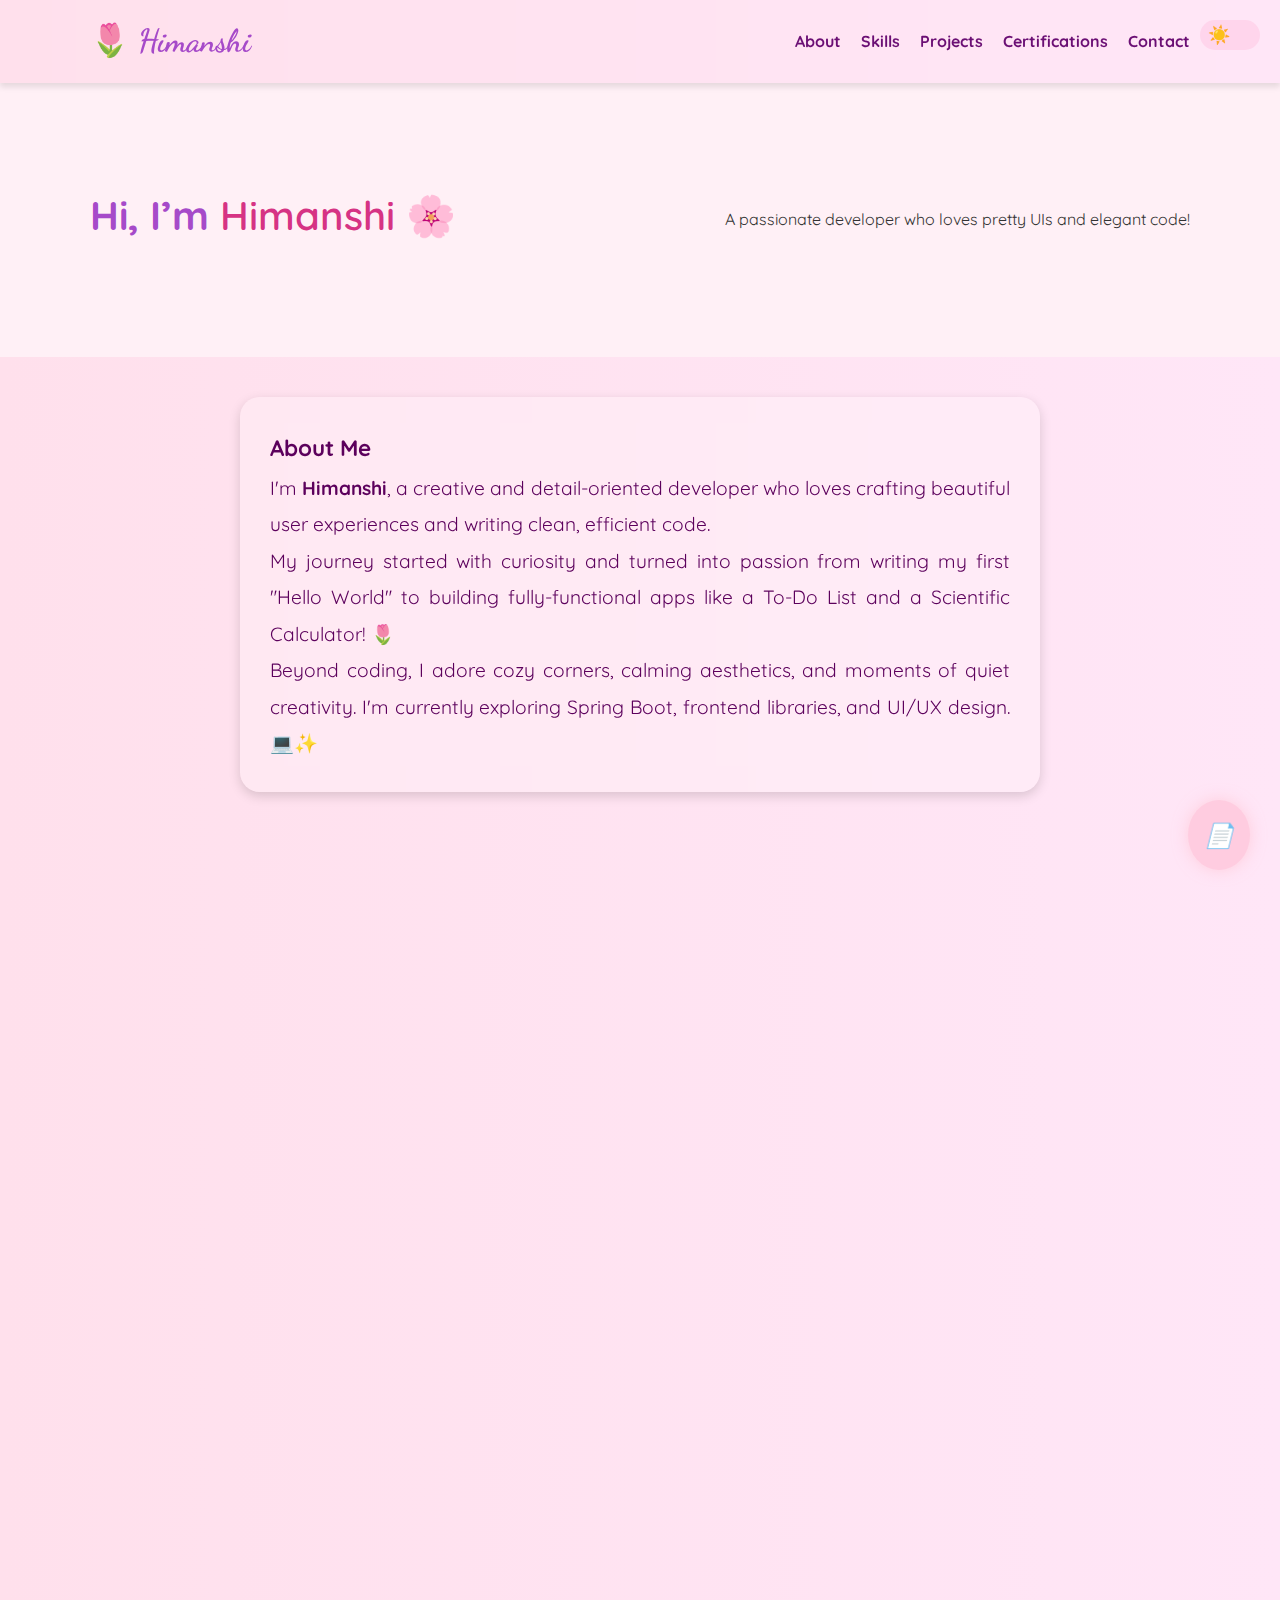
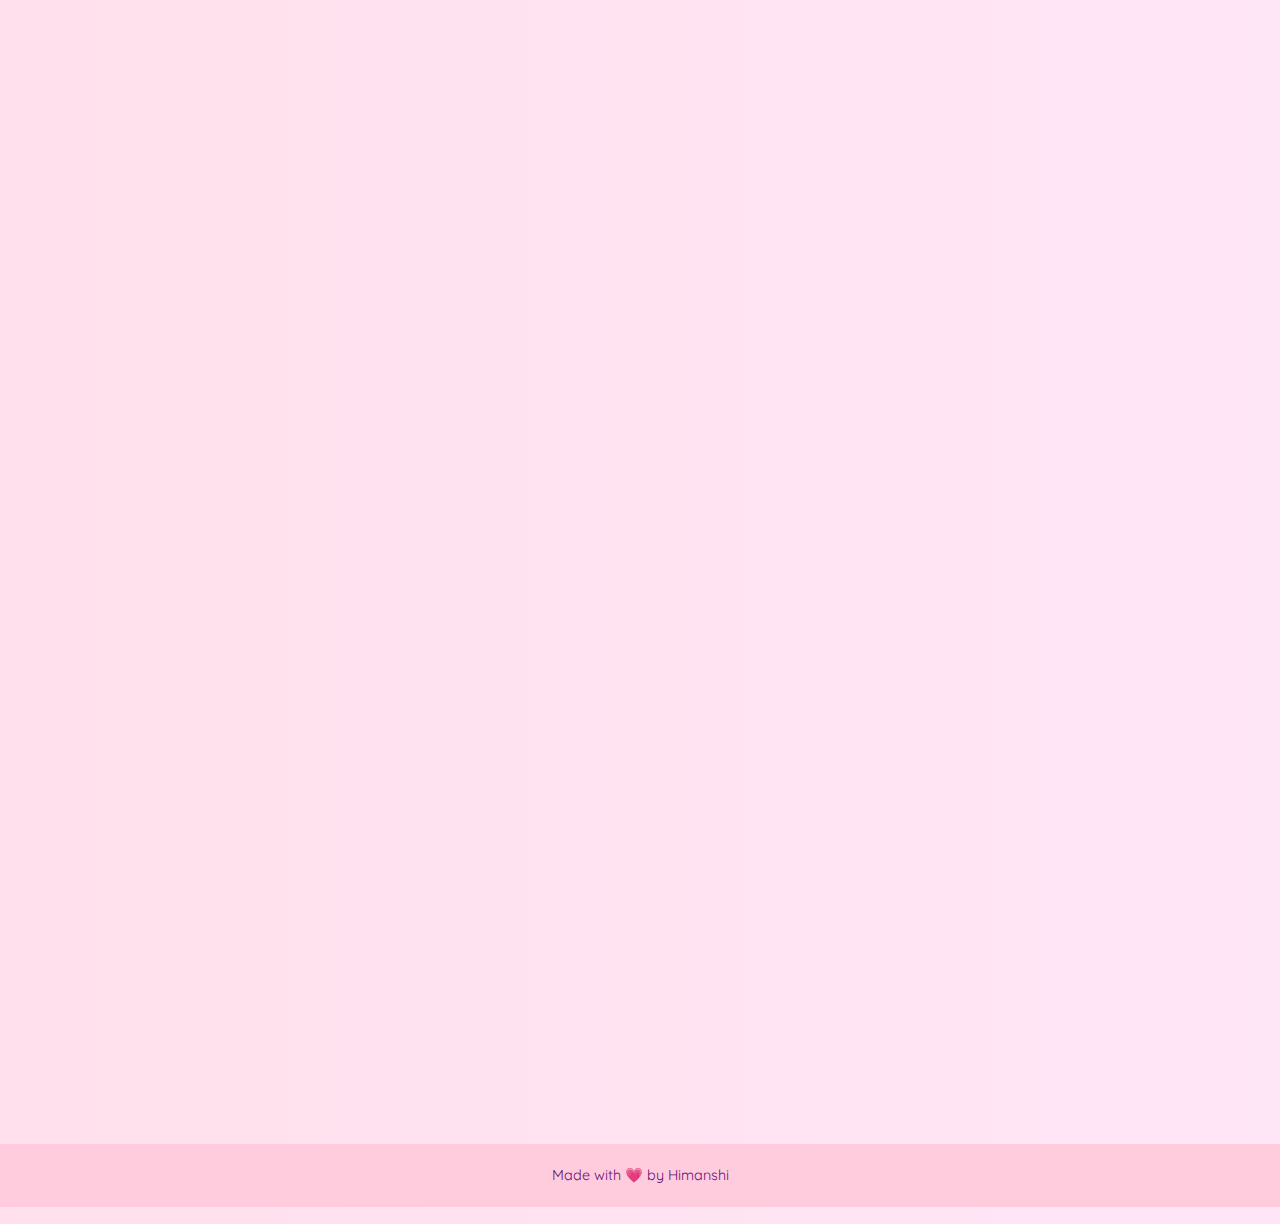
<file: docs/index.html>
<!-- index.html -->
<!DOCTYPE html>
<html lang="en">
<head>
  <meta charset="UTF-8" />
  <meta name="viewport" content="width=device-width, initial-scale=1.0" />
  <title>Himanshi's Portfolio 🌸</title>
  <!-- AOS CSS -->
  <link href="https://cdn.jsdelivr.net/npm/aos@2.3.4/dist/aos.css" rel="stylesheet">
  <link rel="stylesheet" href="style.css" />
 <link href="https://fonts.googleapis.com/css2?family=Dancing+Script&family=Quicksand:wght@400;600&display=swap" rel="stylesheet">
</head>
<body>
  <div class="stars"></div>
  <div class="twinkling"></div>
  
  <nav>
    <div class="container">
      <h1 class="logo">🌷 Himanshi</h1>
      <ul>
        <div class="dark-mode-toggle"></div>
  <label class="switch">
  <input type="checkbox" id="darkModeToggle" />
  <span class="slider-icon">
    <span class="sun-icon">☀️</span>
    <span class="moon-icon">🌙</span>
  </span>
  </label>
<div class="stars"></div>
<div class="twinkling"></div>
        <li><a href="#about">About</a></li>
        <li><a href="#skills">Skills</a></li>
        <li><a href="#projects">Projects</a></li>
        <li><a href="certifications.html">Certifications</a></li>
        <li><a href="#contact">Contact</a></li>
      </ul>
    </div>
  </nav>

  <header>
    <div class="container">
      <h2>Hi, I’m <span class="highlight">Himanshi</span> 🌸</h2>
      <p>A passionate developer who loves pretty UIs and elegant code!</p>
    </div>
  </header>

  <section id="about" class="section glass" data-aos="fade-up" data-aos-duration="1000">
    <h3>About Me</h3>
    <p>
      I'm <strong>Himanshi</strong>, a creative and detail-oriented developer who loves crafting beautiful user experiences and writing clean, efficient code.
    </p>
    <p>
      My journey started with curiosity and turned into passion from writing my first "Hello World" to building fully-functional apps like a To-Do List and a Scientific Calculator! 🌷
    </p>
    <p>
      Beyond coding, I adore cozy corners, calming aesthetics, and moments of quiet creativity. I'm currently exploring Spring Boot, frontend libraries, and UI/UX design. 💻✨
    </p>
  </section>

  <section id="skills" class="section" data-aos="fade-up" data-aos-duration="1000">
    <h3 class="section-title">Skills</h3>
    <div class="skills-container">
      <div class="skill">HTML</div>
      <div class="skill">CSS</div>
      <div class="skill">JavaScript</div>
      <div class="skill">Java</div>
      <div class="skill">C</div>
      <div class="skill">Data Structures</div>
      <div class="skill">OOP</div>
      <div class="skill">Spring Boot</div>
      <div class="skill">Git & GitHub</div>
      <div class="skill">SQL</div>
      <div class="skill">Power BI</div>
    </div>
  </section>

  <section id="projects" class="section" data-aos="fade-left" data-aos-duration="1000">
    <h3 class="section-title">My Projects 💼</h3>
    <div class="project-card">
  <h4>🎓 Student Grievances Cell <span class="date">| May 2023</span></h4>
  <p><strong>Tech Used:</strong> Python, HTML, CSS</p>
  <ul>
    Built a web-based grievance redressal platform for students to confidentially submit complaints.
    Developed backend logic in Python for form handling, admin routing, and status tracking.
    Designed a clean, responsive HTML interface for ease of use.
  </ul>
</div>

<div class="project-card">
  <h4>🧠 Image Generation Using GAN <span class="date">| Jan 2024</span></h4>
  <p><strong>Tech Used:</strong> Python, TensorFlow, NumPy, Matplotlib</p>
  <ul>
    Developed a GAN to generate synthetic images resembling real dataset samples (MNIST).
    Trained the model to improve generator quality over multiple epochs.
    Visualized training progress using loss graphs and real vs. generated image comparisons.
  </ul>
</div>

<div class="project-card">
  <h4>📚 Flamingoooooo – Educational Resource Platform <span class="date">| May 2024</span></h4>
  <p><strong>Tech Used:</strong> HTML, CSS, JavaScript</p>
  <ul>
    Designed and built a responsive platform for study material across JEE, NEET, CLAT, GATE, etc.
    Provided categorized access to PYQs, curated lectures, and exam notes.
    Ensured mobile compatibility and fast load times for a smooth UX.
  </ul>
</div>
    <a href="https://github.com/hi-Soul-Surfer/To-Do-List" class="project-link" target="_blank">
  <div class="project-card">
    <h4>🌼 To-Do List App</h4>
    <p>Prioritized tasks with a smooth UI and filterable list. Built with Java Swing.</p>
  </div>
  </a>

    <a href="https://github.com/hi-Soul-Surfer/Scientific-Calculator-Java" class="project-link" target="_blank">
  <div class="project-card">
    <h4>🧫 Scientific Calculator</h4>
    <p>A modern GUI-based scientific calculator in Java using Swing.</p>
  </div>
</a>

<a href="https://github.com/hi-Soul-Surfer/Portfolio-site" class="project-link" target="_blank">
  <div class="project-card">
    <h4>🎨 Portfolio Website</h4>
      <p>This beautiful personal website (the one you're viewing now!) was handcrafted using HTML, CSS, and JavaScript.</p>
  </div>
</a>

    <div class="project-card">
      <h4>📊 Student Marks Manager</h4>
      <p>A Java-based console project for managing student marks with sorting and search features.</p>
    </div>
  </section>

  <section id="contact" class="section glass" data-aos="fade-up" data-aos-duration="1000">
    <h3>Contact Me 📩</h3>
    <p>Email: sharmaahimanshii731@gmail.com</p>
    <p>GitHub: <a href="https://github.com/hi-Soul-Surfer" target="_blank">github.com/hi-Soul-Surfer</a></p>
    <p>LinkedIn: <a href="https://www.linkedin.com/in/himanshi-sharma731/" target="_blank">linkedin.com/in/himanshi-sharma-731/</a></p>
  </section>

  <footer>
    <p>Made with 💗 by Himanshi</p>
  </footer>

  <!-- Floating resume button -->
<a href="Himanshi_Resume.pdf" download class="floating-resume-btn" title="Download Resume">
  <span class="tooltip">Download Resume</span>
  <i class="resume-icon">📄</i>
</a>

  <!-- Scroll to Top Button -->
  <button id="scrollTopBtn" title="Go to top">⬆️</button>

  <script src="script.js"></script>

  <!-- AOS JS -->
<script src="https://cdn.jsdelivr.net/npm/aos@2.3.4/dist/aos.js"></script>
<script>
  AOS.init();
</script>

<div class="stars"></div>
<div class="twinkling"></div>

<div class="stars"></div>
<div class="stars2"></div>
<div class="stars3"></div>

</body>
</html>
</file>
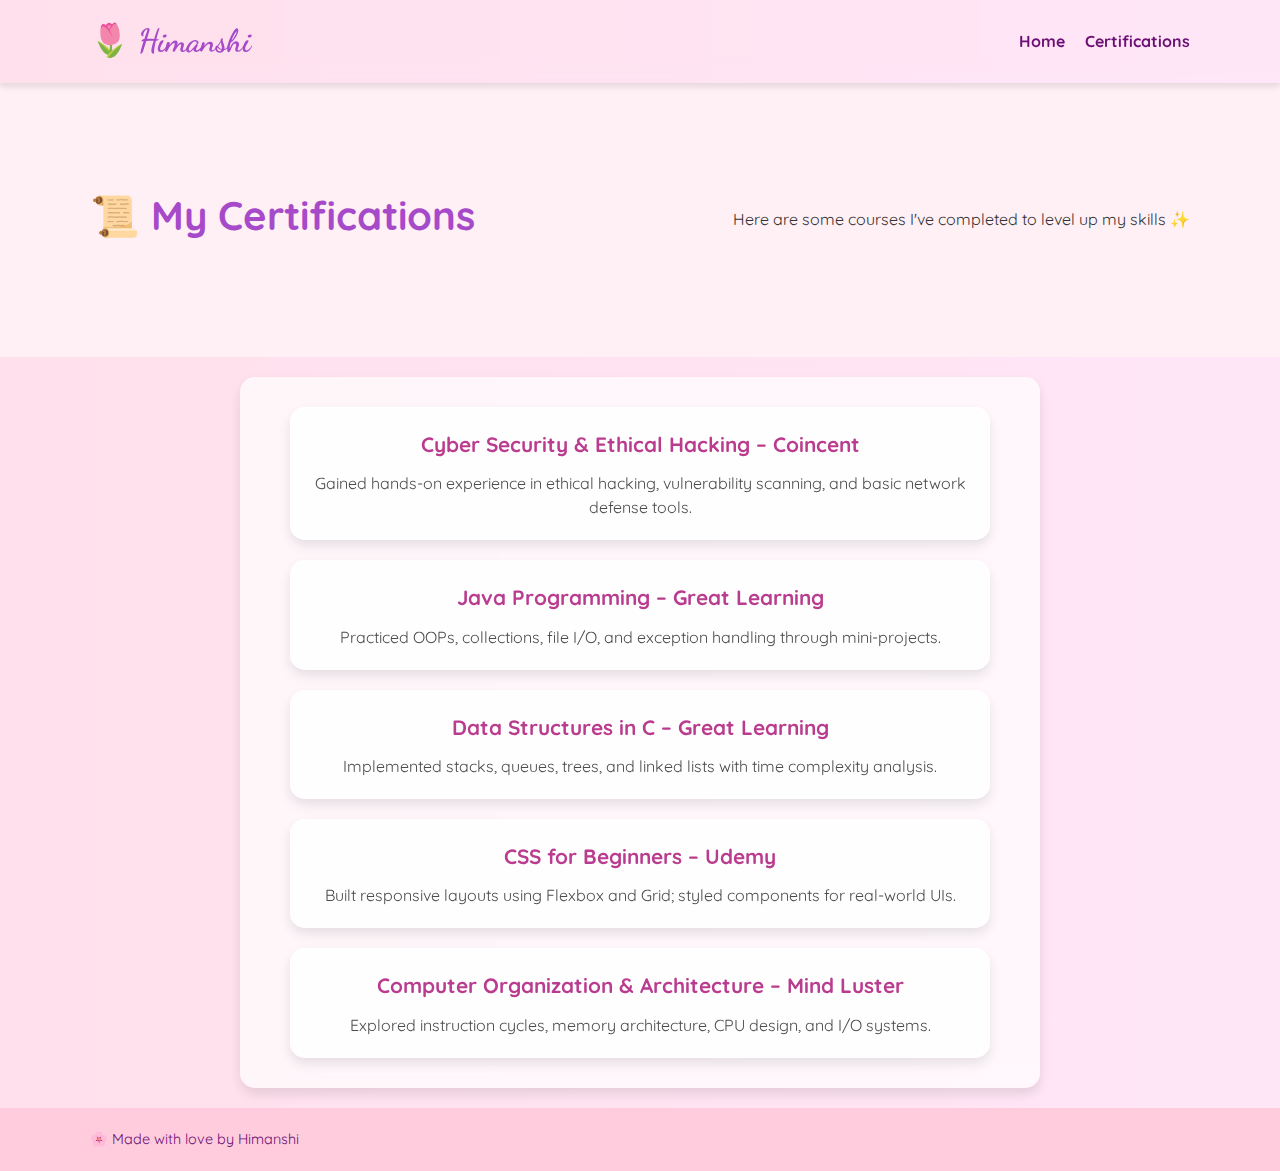
<file: docs/certifications.html>
<!DOCTYPE html>
<html lang="en">
<head>
  <meta charset="UTF-8" />
  <meta name="viewport" content="width=device-width, initial-scale=1.0"/>
  <title>Certifications - Himanshi 🌸</title>
  <link rel="stylesheet" href="style.css"/>
  <link href="https://fonts.googleapis.com/css2?family=Dancing+Script&family=Quicksand:wght@400;600&display=swap" rel="stylesheet">
</head>
<body>

  <nav>
    <div class="container">
      <h1 class="logo">🌷 Himanshi</h1>
      <ul>
        <li><a href="index.html">Home</a></li>
        <li><a href="certifications.html">Certifications</a></li>
      </ul>
    </div>
  </nav>

  <header>
    <div class="container">
      <h2>📜 My Certifications</h2>
      <p>Here are some courses I've completed to level up my skills ✨</p>
    </div>
  </header>

  <section class="section glass">
    <div class="cert-list">
      <div class="cert-card">
        <h3>Cyber Security & Ethical Hacking – Coincent</h3>
        <p>Gained hands-on experience in ethical hacking, vulnerability scanning, and basic network defense tools.</p>
      </div>
      <div class="cert-card">
        <h3>Java Programming – Great Learning</h3>
        <p>Practiced OOPs, collections, file I/O, and exception handling through mini-projects.</p>
      </div>
      <div class="cert-card">
        <h3>Data Structures in C – Great Learning</h3>
        <p>Implemented stacks, queues, trees, and linked lists with time complexity analysis.</p>
      </div>
      <div class="cert-card">
        <h3>CSS for Beginners – Udemy</h3>
        <p>Built responsive layouts using Flexbox and Grid; styled components for real-world UIs.</p>
      </div>
      <div class="cert-card">
        <h3>Computer Organization & Architecture – Mind Luster</h3>
        <p>Explored instruction cycles, memory architecture, CPU design, and I/O systems.</p>
      </div>
    </div>
  </section>

  <footer>
    <div class="container">
      <p>🌸 Made with love by Himanshi</p>
    </div>
  </footer>
<script src="script.js"></script>
<button id="scrollTopBtn" title="Go to top">↑</button>
<script src="script.js"></script>

</body>
</html>
</file>
<file: docs/style.css>
html {
  scroll-behavior: smooth;
}

* {
  margin: 0;
  padding: 0;
  box-sizing: border-box;
  font-family: 'Quicksand', sans-serif;
}

body {
  background: linear-gradient(to right, #ffe0ec, #ffe6f7);
  color: #333;
  font-family: 'Quicksand', sans-serif;
  line-height: 1.6;
  margin: 0;
  padding: 0;
}


nav {
  background-color: #ffccde;
  padding: 1rem 0;
  box-shadow: 0 4px 6px rgba(0,0,0,0.1);
}

nav {
  position: sticky;
  top: 0;
  z-index: 1000; /* ensures it stays on top of other content */
  background-color: inherit; /* or a solid color like white/black if needed */
  backdrop-filter: blur(10px); /* optional: gives a frosted glass effect */
}

.container {
  width: 90%;
  margin: auto;
  max-width: 1100px;
  display: flex;
  justify-content: space-between;
  align-items: center;
}

.logo {
  font-family: 'Dancing Script', cursive;
  font-size: 2rem;
  color: #a64ac9;
}

nav ul {
  list-style: none;
  display: flex;
  gap: 20px;
}

nav a {
  text-decoration: none;
  color: #6b0f74;
  font-weight: bold;
  transition: color 0.3s ease;
}

nav a:hover {
  color: #ff69b4;
}

header {
  padding: 100px 20px;
  text-align: center;
  background: #fff0f6;
}

header h2 {
  font-size: 2.5rem;
  margin-bottom: 10px;
  color: #a64ac9;
}

.highlight {
  color: #d63384;
  font-weight: 600;
}

.section {
  padding: 60px 20px;
  text-align: center;
}

.glass {
  background: rgba(255, 255, 255, 0.7);
  backdrop-filter: blur(10px);
  border-radius: 15px;
  margin: 20px auto;
  max-width: 800px;
  padding: 30px;
  box-shadow: 0 6px 12px rgba(0, 0, 0, 0.1);
}

.section-title {
  font-size: 2rem;
  color: #a64ac9;
  margin-bottom: 40px;
}

.skills-container {
  display: flex;
  flex-wrap: wrap;
  justify-content: center;
  gap: 15px;
  margin-top: 20px;
}

.skill {
  background: #ffd9ec;
  padding: 10px 20px;
  border-radius: 20px;
  font-weight: bold;
  color: #6b0f74;
  box-shadow: 0 2px 5px rgba(0,0,0,0.1);
}

.project-card {
  background-color: #fff;
  border-radius: 15px;
  padding: 20px;
  margin: 20px auto;
  max-width: 600px;
  box-shadow: 0 6px 12px rgba(0, 0, 0, 0.1);
  transition: transform 0.3s ease;
}

.project-card {
  background-color: var(--card-bg, #fff);
  border-radius: 12px;
  padding: 1rem 1.5rem;
  margin-bottom: 20px;
  box-shadow: 0 4px 12px rgba(0, 0, 0, 0.1);
}

.project-card:hover {
  transform: scale(1.03);
  background-color: #ffe0f7;
}

.project-card h4 {
  font-size: 1.3rem;
  color: #6b0f74;
}

.project-card p {
  color: #4d4d4d;
  margin-top: 10px;
}

.project-link {
  text-decoration: none;
  color: inherit;
  display: block;
}

.project-card {
  cursor: pointer;
  transition: transform 0.2s ease;
}

.project-card:hover {
  transform: scale(1.02);
}

.project-card-link .project-card {
  border-radius: 10px;
  padding: 20px;
  background: #fff;
  margin: 15px 0;
  transition: transform 0.2s ease, box-shadow 0.2s ease;
  box-shadow: 0 4px 8px rgba(0, 0, 0, 0.1);
}

.project-card-link:hover .project-card {
  transform: translateY(-4px);
  box-shadow: 0 8px 20px rgba(0, 0, 0, 0.2);
}


footer {
  text-align: center;
  padding: 20px;
  background: #ffccde;
  font-size: 0.9rem;
  color: #6b0f74;
}

#about {
  max-width: 800px;
  margin: 40px auto;
  padding: 30px;
  font-size: 1.2rem;
  line-height: 1.9;
  background: rgba(255, 255, 255, 0.25);
  border-radius: 20px;
  box-shadow: 0 4px 12px rgba(0, 0, 0, 0.15);
  text-align: justify;
  color: #5c005c;
}

/* CERTIFICATION SECTION */
.cert-section {
  padding: 60px 20px;
  background: linear-gradient(to right, #fff0f5, #e6f7ff);
  min-height: 100vh;
}

.cert-section h2 {
  text-align: center;
  font-size: 2.5rem;
  color: #a64ac9;
  margin-bottom: 40px;
}

.cert-list {
  display: flex;
  flex-direction: column;
  gap: 20px;
  max-width: 800px;
  margin: 0 auto;
  padding: 0 20px;
}

.cert-card {
  background: rgba(255, 255, 255, 0.6);
  border-radius: 15px;
  padding: 20px;
  box-shadow: 0 6px 12px rgba(0, 0, 0, 0.1);
  backdrop-filter: blur(12px);
  color: #333;
  border: 1px solid rgba(255, 255, 255, 0.3);
  transition: transform 0.3s ease, box-shadow 0.3s ease;
}

.cert-card:hover {
  transform: translateY(-5px);
  box-shadow: 0 12px 24px rgba(0, 0, 0, 0.15);
}

.cert-card h3 {
  margin-bottom: 10px;
  font-size: 1.3rem;
  color: #ba3c8f;
}

.cert-card p {
  font-size: 1rem;
  line-height: 1.5;
  color: #4b4b4b;
}

.floating-resume-btn {
  position: fixed;
  bottom: 30px;
  right: 30px;
  background-color: #ffcce0;
  color: #4a235a;
  font-size: 24px;
  padding: 16px;
  border-radius: 50%;
  text-decoration: none;
  box-shadow: 0 0 15px rgba(255, 182, 193, 0.5);
  display: flex;
  align-items: center;
  justify-content: center;
  z-index: 999;
  transition: transform 0.3s ease, box-shadow 0.3s ease;
}

.floating-resume-btn:hover {
  transform: scale(1.1);
  box-shadow: 0 0 25px rgba(255, 182, 193, 0.9);
}

.floating-resume-btn .tooltip {
  visibility: hidden;
  width: 130px;
  background-color: #ffebf0;
  color: #4a235a;
  text-align: center;
  padding: 6px 10px;
  border-radius: 6px;
  position: absolute;
  right: 60px;
  bottom: 10px;
  opacity: 0;
  transition: opacity 0.3s ease;
  font-size: 14px;
  font-family: 'Quicksand', sans-serif;
  box-shadow: 0 0 10px rgba(255, 192, 203, 0.5);
}

.floating-resume-btn:hover .tooltip {
  visibility: visible;
  opacity: 1;
}

.resume-icon {
  font-size: 24px;
}

@media (max-width: 768px) {
  .container {
    flex-direction: column;
    text-align: center;
  }

  nav ul {
    flex-direction: column;
    gap: 10px;
    margin-top: 10px;
  }

  header h2 {
    font-size: 2rem;
  }

  .skills-container {
    flex-direction: column;
    gap: 10px;
  }

  .project-card {
    margin: 20px auto;
    width: 90%;
  }

  .floating-resume-btn {
    bottom: 20px;
    right: 20px;
    padding: 12px;
  }

  .floating-resume-btn .tooltip {
    right: 50%;
    bottom: 60px;
    transform: translateX(50%);
  }
}

button,
a {
  transition: all 0.3s ease;
}

button:hover,
a:hover {
  transform: scale(1.05);
}

#scrollTopBtn {
  position: fixed;
  bottom: 30px;
  right: 90px;
  background-color: #ffb6c1;
  color: #4a235a;
  border: none;
  padding: 12px;
  border-radius: 50%;
  cursor: pointer;
  font-size: 20px;
  display: none;
  box-shadow: 0 0 12px rgba(255, 192, 203, 0.5);
  z-index: 999;
}

/* Toggle Switch Styling */
.dark-mode-toggle {
  margin-left: 20px;
}

/* Toggle Switch with Icon */
.switch {
  position: relative;
  display: inline-block;
  width: 60px;
  height: 30px;
}

.switch input {
  opacity: 0;
  width: 0;
  height: 0;
}

.slider-icon {
  position: absolute;
  cursor: pointer;
  top: 0; left: 0;
  right: 0; bottom: 0;
  background-color: #ffb6c1;
  border-radius: 30px;
  display: flex;
  align-items: center;
  justify-content: space-between;
  padding: 0 5px;
  font-size: 18px;
  transition: background-color 0.3s ease;
}

.slider-icon .icon {
  opacity: 0.6;
  transition: transform 0.3s ease, opacity 0.3s ease;
}

/* When toggled on */
.switch input:checked + .slider-icon {
  background-color: #553366;
}

.switch input:checked + .slider-icon .sun {
  transform: translateX(-30px);
  opacity: 0;
}

.switch input:checked + .slider-icon .moon {
  transform: translateX(0);
  opacity: 1;
}

/* Initial state */
.slider-icon .sun {
  transform: translateX(0);
  opacity: 1;
}

.slider-icon .moon {
  transform: translateX(30px);
  opacity: 0;
}


body.dark {
  background: linear-gradient(to right, #1a1a1a, #2a2a2a);
  color: #f3f3f3;
}

body.dark nav {
  background-color: #333;
  box-shadow: 0 4px 6px rgba(0,0,0,0.3);
}

body.dark .logo,
body.dark nav a {
  color: #f3d1ff;
}

body.dark nav a:hover {
  color: #fba0e3;
}

body.dark header {
  background: #2c2c2c;
}

body.dark .glass {
  background: rgba(40, 40, 40, 0.6);
  box-shadow: 0 6px 12px rgba(255, 255, 255, 0.1);
  color: #f0f0f0;
}

body.dark .section-title,
body.dark .skill,
body.dark .project-card h4 {
  color: #ffccff;
}

body.dark .project-card {
  background-color: #3a3a3a;
  color: #f0f0f0;
}

body.dark footer {
  background: #333;
  color: #f3d1ff;
}

body.dark .floating-resume-btn {
  background-color: #553366;
  color: #ffe0f7;
}

body.dark .floating-resume-btn .tooltip {
  background-color: #2a2a2a;
  color: #f0f0f0;
}

body.dark #scrollTopBtn {
  background-color: #442255;
  color: #f0f0f0;
}

body.dark {
  background: linear-gradient(to right, #1a1a1a, #2a2a2a);
  color: #f3f3f3;
}

body.dark nav {
  background-color: #2b2b2b;
  box-shadow: 0 4px 6px rgba(0,0,0,0.3);
}

body.dark .logo,
body.dark nav a {
  color: #f3d1ff;
}

body.dark nav a:hover {
  color: #ff99cc;
}

body.dark header {
  background: #2f2f2f;
}

body.dark .glass {
  background: rgba(40, 40, 40, 0.6);
  color: #f3f3f3;
  box-shadow: 0 6px 12px rgba(255, 255, 255, 0.05);
}

body.dark .section-title {
  color: #ffb3ec;
}

body.dark .skill {
  background: #3c1f47;
  color: #ffd6ff;
  box-shadow: 0 2px 5px rgba(255,255,255,0.1);
}

body.dark .project-card {
  background-color: #333;
  color: #f0f0f0;
}

body.dark .project-card h4 {
  color: #fba0e3;
}

body.dark .project-card p {
  color: #dddddd;
}

body.dark footer {
  background: #2b2b2b;
  color: #ffccff;
}

body.dark .floating-resume-btn {
  background-color: #553366;
  color: #ffe0f7;
}

body.dark .floating-resume-btn .tooltip {
  background-color: #2a2a2a;
  color: #f0f0f0;
}

body.dark #scrollTopBtn {
  background-color: #442255;
  color: #f0f0f0;
}

body.dark .cert-card {
  background: rgba(60, 60, 60, 0.7);
  color: #f0f0f0;
  border: 1px solid rgba(255, 255, 255, 0.1);
}

body.dark #about {
  color: #f3f3f3;
  background: rgba(40, 40, 40, 0.6);
}

/* Background stars */
/* Dark Mode Background Stars */
/* Twinkling Stars Background */
/* Pure CSS Stars */
.stars, .stars2, .stars3 {
  position: fixed;
  top: 0;
  left: 0;
  width: 1px;
  height: 1px;
  background: white;
  z-index: -1;
  opacity: 0.8;
  display: none;
  animation: twinkle 2s infinite ease-in-out alternate;
}

body.dark .stars,
body.dark .stars2,
body.dark .stars3 {
  display: block;
}

/* First layer */
.stars {
  box-shadow:
    10vw 20vh white, 30vw 40vh white, 50vw 60vh white, 70vw 80vh white, 90vw 10vh white,
    25vw 75vh white, 60vw 30vh white, 80vw 50vh white, 20vw 90vh white, 40vw 20vh white,
    15vw 10vh white, 85vw 90vh white, 45vw 65vh white, 75vw 25vh white, 5vw 35vh white;
}

/* Second layer (smaller stars) */
.stars2 {
  box-shadow:
    12vw 22vh white, 32vw 42vh white, 52vw 62vh white, 72vw 82vh white, 92vw 12vh white,
    27vw 77vh white, 62vw 32vh white, 82vw 52vh white, 22vw 92vh white, 42vw 22vh white,
    17vw 12vh white, 87vw 92vh white, 47vw 67vh white, 77vw 27vh white, 7vw 37vh white;
}

/* Third layer (twinkling faster) */
.stars3 {
  box-shadow:
    14vw 24vh white, 34vw 44vh white, 54vw 64vh white, 74vw 84vh white, 94vw 14vh white,
    29vw 79vh white, 64vw 34vh white, 84vw 54vh white, 24vw 94vh white, 44vw 24vh white,
    19vw 14vh white, 89vw 94vh white, 49vw 69vh white, 79vw 29vh white, 9vw 39vh white;
  animation-duration: 1.5s;
}

@keyframes twinkle {
  0% { opacity: 0.3; }
  100% { opacity: 1; }
}


body.dark .stars {
  display: block;
  opacity: 0.7;
}

@keyframes twinkle {
  0% { opacity: 0.3; }
  100% { opacity: 1; }
}



/* Toggle Switch */
.switch {
  position: fixed;
  top: 20px;
  right: 20px;
  width: 60px;
  height: 30px;
  z-index: 10;
}

.switch input {
  opacity: 0;
  width: 0;
  height: 0;
}

.slider-icon {
  position: absolute;
  top: 0; left: 0;
  right: 0; bottom: 0;
  background-color: #ffd5ec;
  border-radius: 30px;
  display: flex;
  align-items: center;
  justify-content: space-between;
  padding: 0 8px;
  font-size: 18px;
  transition: background-color 0.3s ease;
  cursor: pointer;
}

.sun-icon,
.moon-icon {
  transition: opacity 0.3s ease;
}

/* Toggle checked */
input:checked + .slider-icon {
  background-color: #333344;
}

input:checked + .slider-icon .sun-icon {
  opacity: 0;
}

input:checked + .slider-icon .moon-icon {
  opacity: 1;
}

/* Toggle unchecked */
.slider-icon .sun-icon {
  opacity: 1;
}

.slider-icon .moon-icon {
  opacity: 0;
}

.resume-floating {
  position: fixed;
  bottom: 20px;
  right: 20px;
  background-color: #ff69b4;
  color: white;
  padding: 12px 18px;
  border-radius: 30px;
  text-decoration: none;
  font-weight: bold;
  font-family: 'Quicksand', sans-serif;
  box-shadow: 0 4px 8px rgba(0, 0, 0, 0.15);
  transition: background-color 0.3s ease;
  z-index: 1000;
}

.resume-floating:hover {
  background-color: #e055a0;
}
</file>
